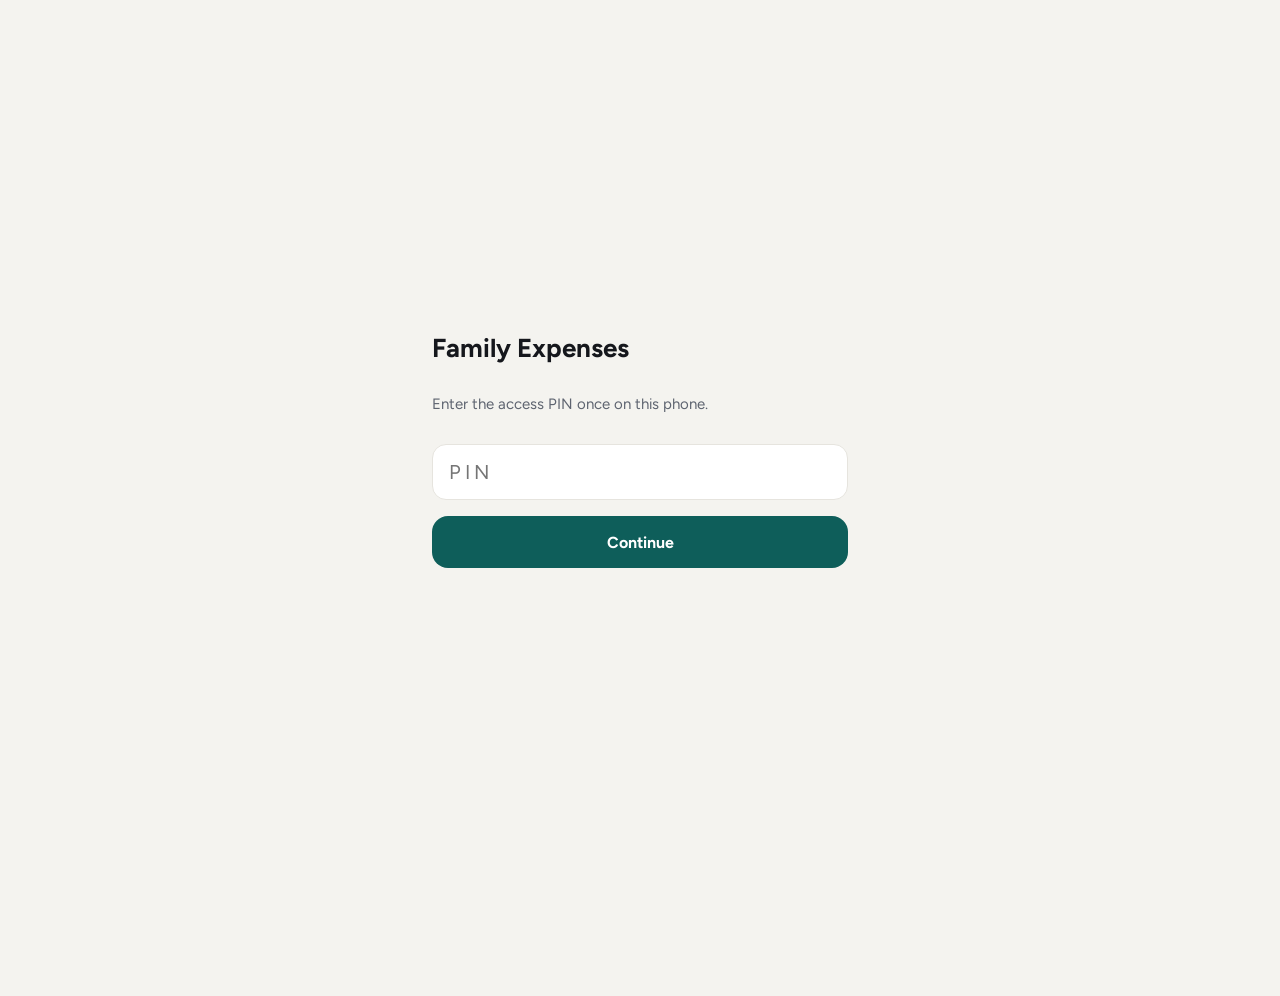
<file: index.html>
<!doctype html>
<html lang="en">
<head>
<meta charset="utf-8">
<meta name="viewport" content="width=device-width, initial-scale=1, viewport-fit=cover">
<title>Expenses</title>
<link rel="manifest" href="manifest.json">
<link rel="apple-touch-icon" href="icon.svg">
<meta name="apple-mobile-web-app-capable" content="yes">
<meta name="apple-mobile-web-app-status-bar-style" content="default">
<meta name="theme-color" content="#F4F3EF" media="(prefers-color-scheme: light)">
<meta name="theme-color" content="#0F1115" media="(prefers-color-scheme: dark)">
<link rel="preconnect" href="https://fonts.googleapis.com">
<link rel="preconnect" href="https://fonts.gstatic.com" crossorigin>
<link href="https://fonts.googleapis.com/css2?family=Bricolage+Grotesque:opsz,wght@12..96,500;12..96,700&family=Figtree:wght@400;500;600;700&display=swap" rel="stylesheet">
<link rel="stylesheet" href="styles.css">
</head>
<body>
<div id="app">
  <main id="view"></main>
  <nav id="nav" class="nav" hidden>
    <a href="#/home" data-tab="home">
      <svg viewBox="0 0 24 24"><path d="M3 11l9-7 9 7v9a1 1 0 0 1-1 1h-5v-6H9v6H4a1 1 0 0 1-1-1z"/></svg>Home</a>
    <a href="#/spending" data-tab="spending">
      <svg viewBox="0 0 24 24"><path d="M4 20V10"/><path d="M10 20V4"/><path d="M16 20v-7"/><path d="M22 20H2"/></svg>Spending</a>
    <a href="#/add" data-tab="add">
      <svg viewBox="0 0 24 24"><circle cx="12" cy="12" r="9"/><path d="M12 8v8"/><path d="M8 12h8"/></svg>Add</a>
    <a href="#/accounts" data-tab="accounts">
      <svg viewBox="0 0 24 24"><rect x="3" y="6" width="18" height="13" rx="2"/><path d="M3 10h18"/><path d="M16 15h2"/></svg>Accounts</a>
  </nav>
  <div id="sheet" class="sheet-wrap" hidden></div>
  <div id="toast" class="toast" hidden></div>
</div>
<script src="config.js"></script>
<script src="app.js"></script>
</body>
</html>
</file>
<file: styles.css>
[hidden] { display: none !important; }
:root {
  --bg: #F4F3EF; --card: #FFFFFF; --ink: #15171C; --sub: #5E6470; --faint: #9A9FA8;
  --line: #E6E4DE; --line2: #F0EEE9; --track: #ECEAE4; --seg: #E9E7E1;
  --hero: #0E3B39; --accent: #0E5E5A; --accent-ink: #0A4845; --accent-bg: #E2F0EF; --accent-line: #CFE3E1;
  --ok: #127A4A; --ok-bg: #E3F3EA; --warn: #8A5200; --warn-bg: #FFF1D9; --neg: #B3261E; --neg-bg: #FFF5F4;
  --bar: #CFE3E1; --scrim: rgba(21,23,28,0.45);
  --num: 'Bricolage Grotesque', Figtree, system-ui, sans-serif;
  color-scheme: light;
}
@media (prefers-color-scheme: dark) {
  :root {
    --bg: #0F1115; --card: #181B21; --ink: #ECEDEF; --sub: #A2A7B1; --faint: #6E737C;
    --line: #262A32; --line2: #20242B; --track: #262A32; --seg: #22262D;
    --hero: #133A38; --accent: #3FB7AE; --accent-ink: #7FD6CE; --accent-bg: #123331; --accent-line: #1E4A47;
    --ok: #5ED3A0; --ok-bg: #16302A; --warn: #F0B44C; --warn-bg: #33280F; --neg: #FF8A80; --neg-bg: #3A1D1B;
    --bar: #1E4A47; --scrim: rgba(0,0,0,0.6);
    color-scheme: dark;
  }
}
* { box-sizing: border-box; -webkit-tap-highlight-color: transparent; }
html, body { margin: 0; background: var(--bg); color: var(--ink); font-family: Figtree, system-ui, sans-serif; font-size: 15px; }
body { min-height: 100vh; }
#app { max-width: 480px; margin: 0 auto; min-height: 100vh; }
#view { padding-bottom: calc(96px + env(safe-area-inset-bottom)); padding-top: env(safe-area-inset-top); }
a { color: var(--accent); text-decoration: none; }
button { font: inherit; color: inherit; cursor: pointer; }
input, select { font: inherit; color: var(--ink); }
.num { font-family: var(--num); font-variant-numeric: tabular-nums; letter-spacing: -0.01em; }
.neg { color: var(--neg); } .pos { color: var(--ok); } .muted { color: var(--sub); }
svg { width: 22px; height: 22px; fill: none; stroke: currentColor; stroke-width: 2; stroke-linecap: round; stroke-linejoin: round; }

/* layout bits */
.pad { padding: 0 16px; }
.head { padding: 20px 20px 0; display: flex; align-items: center; justify-content: space-between; gap: 12px; }
.head h1 { margin: 0; font-size: 26px; font-weight: 700; }
.head .sub { font-size: 14px; color: var(--sub); }
.back { height: 44px; padding: 0 12px 0 6px; display: inline-flex; align-items: center; gap: 2px; font-size: 15px; font-weight: 600; color: var(--accent); background: none; border: none; }
.back svg { width: 20px; height: 20px; }
.label { margin: 20px 20px 8px; font-size: 13px; font-weight: 700; letter-spacing: 0.04em; text-transform: uppercase; color: var(--sub); display: flex; justify-content: space-between; align-items: baseline; }
.label a, .label button { text-transform: none; letter-spacing: 0; font-size: 13px; font-weight: 600; }
.card { margin: 0 16px; background: var(--card); border: 1px solid var(--line); border-radius: 20px; }
.card + .card { margin-top: 12px; }
.card.p { padding: 16px 18px; }
.list > * + * { border-top: 1px solid var(--line); }
.row { min-height: 56px; padding: 10px 14px; display: flex; align-items: center; gap: 12px; width: 100%; background: none; border: none; text-align: left; color: var(--ink); }
.row .grow { flex: 1; min-width: 0; display: flex; flex-direction: column; }
.row .t { font-size: 15px; font-weight: 600; overflow: hidden; text-overflow: ellipsis; white-space: nowrap; }
.row .s { font-size: 12px; color: var(--sub); overflow: hidden; text-overflow: ellipsis; white-space: nowrap; }
.row .amt { font-family: var(--num); font-variant-numeric: tabular-nums; font-size: 15px; font-weight: 700; text-align: right; white-space: nowrap; }
.row .amt small { display: block; font-size: 12px; font-weight: 500; color: var(--sub); }
.chev { color: var(--faint); }
.av { width: 36px; height: 36px; border-radius: 10px; flex: none; display: flex; align-items: center; justify-content: center; font-size: 12px; font-weight: 700; background: #E3EBFA; color: #2A56B0; }
.av.cc { background: #EFE8FA; color: #6440AE; }
.av.wallet { background: var(--ok-bg); color: var(--ok); }
@media (prefers-color-scheme: dark) { .av { background: #1E2A44; color: #8FB0F0; } .av.cc { background: #2A2240; color: #B79CF0; } }
.empty { padding: 28px 20px; text-align: center; color: var(--sub); font-size: 14px; }

/* segmented + chips */
.seg { display: flex; padding: 4px; border-radius: 12px; background: var(--seg); gap: 2px; }
.seg button { flex: 1; height: 36px; border: none; border-radius: 9px; background: transparent; font-size: 14px; font-weight: 600; color: var(--sub); padding: 0 12px; white-space: nowrap; }
.seg button.on { background: var(--card); color: var(--ink); box-shadow: 0 1px 3px rgba(0,0,0,0.12); }
.chips { display: flex; flex-wrap: wrap; gap: 8px; }
.chip { height: 36px; padding: 0 12px; border-radius: 999px; border: 1px solid var(--line); background: var(--card); font-size: 14px; font-weight: 600; white-space: nowrap; }
.chip.on { border: 1.5px solid var(--accent); background: var(--accent-bg); color: var(--accent-ink); }
.chip.more { border-style: dashed; color: var(--sub); font-weight: 500; }
.btn { height: 52px; border-radius: 16px; border: none; background: var(--accent); color: #fff; font-size: 16px; font-weight: 700; width: 100%; display: flex; align-items: center; justify-content: center; gap: 8px; }
@media (prefers-color-scheme: dark) { .btn { color: #06201F; } }
.btn.ghost { background: var(--card); color: var(--accent); border: 1.5px solid var(--accent); }
.btn.small { height: 40px; border-radius: 12px; font-size: 14px; width: auto; padding: 0 14px; }
.btn.warn { background: var(--warn); color: #fff; }
.btn:disabled { opacity: 0.5; }
.pill-btn { height: 40px; padding: 0 14px; border-radius: 12px; border: 1px solid var(--line); background: var(--card); font-size: 14px; font-weight: 600; display: inline-flex; align-items: center; gap: 8px; }
.pill-btn svg { width: 18px; height: 18px; }

/* home */
.greet { padding: 20px 20px 0; display: flex; justify-content: space-between; align-items: center; }
.greet .d { font-size: 13px; color: var(--sub); }
.greet .h { font-size: 20px; font-weight: 700; }
.sync { display: inline-flex; align-items: center; gap: 6px; padding: 6px 10px; border-radius: 999px; font-size: 12px; font-weight: 600; background: var(--ok-bg); color: var(--ok); border: none; }
.sync i { width: 7px; height: 7px; border-radius: 50%; background: currentColor; display: inline-block; }
.sync.busy { background: var(--accent-bg); color: var(--accent-ink); }
.sync.busy i { animation: pulse 1s infinite; }
.sync.wait { background: var(--warn-bg); color: var(--warn); }
@keyframes pulse { 50% { opacity: 0.3; } }
.badge { width: 40px; height: 40px; border-radius: 50%; border: none; color: #fff; font-size: 13px; font-weight: 700; background: var(--accent); }
.badge.ns { background: #7A55C2; }
.hero { margin: 20px 16px 0; padding: 20px; border-radius: 20px; background: var(--hero); color: #fff; }
.hero .l { font-size: 13px; opacity: 0.8; }
.hero .big { font-size: 36px; font-weight: 700; }
.tiles { margin-top: 14px; display: grid; grid-template-columns: 1fr 1fr; gap: 8px; }
.tiles a { padding: 10px 12px; border-radius: 12px; background: rgba(255,255,255,0.10); color: #fff; display: flex; flex-direction: column; gap: 2px; }
.tiles a span:first-child { font-size: 12px; opacity: 0.8; }
.tiles a span:last-child { font-family: var(--num); font-variant-numeric: tabular-nums; font-size: 17px; font-weight: 700; }
.bar { height: 10px; border-radius: 999px; background: var(--track); overflow: hidden; }
.bar > i { display: block; height: 100%; border-radius: 999px; background: var(--accent); }
.bar.thin { height: 4px; }
.kv { display: grid; grid-template-columns: 1fr 1fr; gap: 6px 16px; font-size: 13px; }
.kv span { display: flex; gap: 6px; } .kv b { margin-left: auto; font-family: var(--num); font-weight: 600; }
.stat3 { display: grid; grid-template-columns: repeat(3, 1fr); gap: 8px; }
.stat3 > div { padding: 10px; border-radius: 12px; display: flex; flex-direction: column; gap: 2px; background: var(--warn-bg); }
.stat3 > div.ok { background: var(--ok-bg); }
.stat3 b { font-family: var(--num); font-size: 20px; color: var(--warn); }
.stat3 .ok b { color: var(--ok); }
.stat3 span { font-size: 12px; }
.warnrow { margin: 12px 16px 0; padding: 12px 14px; border-radius: 14px; background: var(--warn-bg); color: var(--warn); display: flex; font-size: 14px; font-weight: 600; }
.warnrow span { flex: 1; }
.cnt { width: 32px; height: 32px; border-radius: 10px; flex: none; display: flex; align-items: center; justify-content: center; font-weight: 700; background: var(--warn-bg); color: var(--warn); }

/* month switcher + bars */
.mswitch { margin: 12px 16px 0; display: flex; align-items: center; justify-content: space-between; }
.mswitch button { width: 44px; height: 44px; border-radius: 12px; border: none; background: var(--card); font-size: 20px; }
.mswitch button:disabled { color: var(--faint); }
.mswitch b { font-size: 17px; }
.bars { height: 118px; display: flex; align-items: flex-end; gap: 8px; }
.bars button { flex: 1; height: 118px; padding: 0; border: none; background: none; display: flex; flex-direction: column; align-items: center; justify-content: flex-end; gap: 6px; }
.bars .v { font-family: var(--num); font-size: 11px; color: var(--sub); }
.bars .b { width: 100%; border-radius: 6px; background: var(--bar); min-height: 2px; }
.bars .m { font-size: 12px; color: var(--sub); }
.bars .on .b { background: var(--accent); }
.bars .on .m { color: var(--ink); font-weight: 700; }
.catrow { padding: 11px 14px; display: flex; flex-direction: column; gap: 6px; width: 100%; background: none; border: none; text-align: left; }
.catrow .top { display: flex; align-items: center; gap: 10px; }
.catrow .n { flex: 1; font-size: 15px; font-weight: 600; }
.catrow .a { font-family: var(--num); font-size: 15px; font-weight: 700; }
.catrow .dl { width: 64px; text-align: right; font-size: 12px; font-weight: 600; color: var(--sub); }
.catrow .dl.up { color: var(--neg); } .catrow .dl.down { color: var(--ok); }
.more-btn { width: 100%; height: 48px; border: none; background: none; font-size: 14px; font-weight: 600; color: var(--accent); }

/* add */
.add { background: var(--card); min-height: 100vh; display: flex; flex-direction: column; padding-bottom: env(safe-area-inset-bottom); }
.add-top { padding: 12px 16px 0; display: flex; align-items: center; justify-content: space-between; gap: 8px; }
.icon-btn { width: 44px; height: 44px; border-radius: 12px; border: none; background: var(--bg); display: flex; align-items: center; justify-content: center; flex: none; }
.icon-btn svg { width: 20px; height: 20px; }
.datebtn { position: relative; height: 44px; padding: 0 12px; border-radius: 12px; border: 1px solid var(--line); background: var(--card); font-size: 14px; font-weight: 600; display: flex; align-items: center; overflow: hidden; }
.datebtn input { position: absolute; inset: 0; opacity: 0; width: 100%; height: 100%; }
.amount { padding: 18px 20px 4px; text-align: center; }
.amount .num { font-size: 50px; font-weight: 700; }
.amount input { width: 100%; text-align: center; border: none; background: transparent; font-size: 16px; color: var(--sub); padding: 6px; outline: none; }
.sec { padding: 10px 16px 0; }
.sec .k { font-size: 12px; font-weight: 700; letter-spacing: 0.04em; text-transform: uppercase; color: var(--sub); margin-bottom: 8px; display: block; }
.keys { padding: 12px 12px 0; display: grid; grid-template-columns: repeat(3, 1fr); gap: 6px; margin-top: auto; }
.keys button { height: 54px; border: none; border-radius: 14px; background: var(--bg); font-family: var(--num); font-size: 24px; font-weight: 600; }
.keys button:active { background: var(--line); }
.add-actions { padding: 12px 16px 20px; display: flex; gap: 8px; }
.del-btn { width: 56px; height: 52px; border-radius: 16px; border: 1px solid #F0C9C6; background: var(--neg-bg); color: var(--neg); display: flex; align-items: center; justify-content: center; flex: none; }

/* accounts */
.grp { margin: 18px 16px 0; }
.grp-h { padding: 0 4px 8px; display: flex; align-items: center; gap: 8px; }
.grp-h i { width: 8px; height: 8px; border-radius: 50%; }
.grp-h span { flex: 1; font-size: 13px; font-weight: 700; letter-spacing: 0.04em; text-transform: uppercase; color: var(--sub); }
.grp-h b { font-family: var(--num); font-size: 15px; }
.grp .card { margin: 0; }
.stripe { width: 10px; height: 36px; border-radius: 4px; flex: none; }
.loan { padding: 16px; display: flex; flex-direction: column; gap: 10px; }
.two { display: grid; grid-template-columns: 1fr 1fr; gap: 8px; }
.two > div { padding: 10px 12px; border-radius: 12px; background: var(--bg); display: flex; flex-direction: column; gap: 2px; }
.two span { font-size: 12px; color: var(--sub); }
.two b { font-family: var(--num); font-size: 16px; }
.mhead { width: 100%; min-height: 56px; padding: 10px 14px; border: none; background: none; display: flex; align-items: center; gap: 10px; text-align: left; }
.mhead .grow { flex: 1; display: flex; flex-direction: column; }
.day { width: 34px; flex: none; display: flex; flex-direction: column; align-items: center; }
.day b { font-family: var(--num); font-size: 16px; }
.day span { font-size: 10px; color: var(--sub); text-transform: uppercase; }
.pending { color: var(--warn) !important; }

/* reconcile */
.check { width: 28px; height: 28px; border-radius: 50%; flex: none; display: flex; align-items: center; justify-content: center; font-size: 14px; font-weight: 700; background: var(--warn-bg); color: var(--warn); }
.check.ok { background: var(--ok-bg); color: var(--ok); }
.field { display: flex; flex-direction: column; gap: 6px; font-size: 13px; color: var(--sub); }
.field input, .field select { height: 48px; padding: 0 14px; border-radius: 12px; border: 1px solid var(--line); background: var(--bg); font-size: 16px; }
.result { padding: 12px; border-radius: 12px; font-size: 14px; font-weight: 600; display: flex; flex-direction: column; gap: 10px; }
.result.ok { background: var(--ok-bg); color: var(--ok); }
.result.bad { background: var(--warn-bg); color: var(--warn); }

/* nav */
.nav { position: fixed; left: 50%; transform: translateX(-50%); bottom: 0; width: 100%; max-width: 480px; background: var(--card); border-top: 1px solid var(--line); display: grid; grid-template-columns: repeat(4, 1fr); padding-bottom: env(safe-area-inset-bottom); z-index: 10; }
.nav a { height: 64px; display: flex; flex-direction: column; align-items: center; justify-content: center; gap: 4px; font-size: 11px; font-weight: 600; color: var(--sub); }
.nav a.on { color: var(--accent); }

/* sheet */
.sheet-wrap { position: fixed; inset: 0; background: var(--scrim); z-index: 20; display: flex; align-items: flex-end; justify-content: center; }
.sheet { width: 100%; max-width: 480px; max-height: 88vh; background: var(--card); border-radius: 24px 24px 0 0; display: flex; flex-direction: column; padding-bottom: env(safe-area-inset-bottom); }
.sheet-h { padding: 16px 16px 8px 20px; display: flex; align-items: center; justify-content: space-between; }
.sheet-h b { font-size: 20px; }
.sheet-body { overflow: auto; padding: 0 16px 16px; display: flex; flex-direction: column; gap: 12px; }
.search { width: 100%; height: 44px; padding: 0 14px; border-radius: 12px; border: 1px solid var(--line); background: var(--bg); font-size: 15px; }
.plain-list { border-top: 1px solid var(--line); margin: 0 -16px; }
.plain-list .row { border-bottom: 1px solid var(--line2); padding: 8px 20px; }

/* toast */
.toast { position: fixed; left: 50%; transform: translateX(-50%); bottom: calc(80px + env(safe-area-inset-bottom)); width: calc(100% - 32px); max-width: 448px; padding: 12px 16px; border-radius: 14px; background: #15171C; color: #fff; display: flex; align-items: center; justify-content: space-between; gap: 12px; font-size: 14px; z-index: 30; box-shadow: 0 8px 24px rgba(0,0,0,0.25); }
.toast button { border: none; background: none; color: #7FD6CE; font-weight: 700; padding: 6px; }

/* pin */
.pin { min-height: 100vh; display: flex; flex-direction: column; justify-content: center; padding: 32px; gap: 16px; }
.pin h1 { margin: 0; font-size: 26px; }
.pin input { height: 56px; padding: 0 16px; border-radius: 14px; border: 1px solid var(--line); background: var(--card); font-size: 20px; letter-spacing: 0.2em; }
.loading { padding: 80px 20px; text-align: center; color: var(--sub); }
.card.row { width: auto; }
a.card { display: block; }
a.card.row { display: flex; }
.card.row { background: var(--card); }
.catrow { color: var(--ink); }
.add-top .seg button { padding: 0 9px; }
.datebtn { flex: none; }

/* signed month bars (category detail) */
.dbars { display: flex; gap: 8px; align-items: stretch; }
.dbars button { flex: 1; padding: 0; border: none; background: none; display: flex; flex-direction: column; align-items: stretch; gap: 0; }
.dbars .v { font-family: var(--num); font-size: 11px; color: var(--sub); text-align: center; height: 18px; }
.dbars .v.pos { color: var(--ok); } .dbars .v.negv { color: var(--neg); }
.dbars .up { display: flex; align-items: flex-end; }
.dbars .down { display: flex; align-items: flex-start; }
.dbars .zero { height: 1px; background: var(--line); }
.dbars i { display: block; width: 100%; opacity: 0.35; }
.dbars .in { background: var(--ok); border-radius: 6px 6px 0 0; }
.dbars .out { background: var(--neg); border-radius: 0 0 6px 6px; }
.dbars .on i { opacity: 1; }
.dbars .m { margin-top: 6px; font-size: 12px; color: var(--sub); text-align: center; }
.dbars .on .m { color: var(--ink); font-weight: 700; }
.legend { display: flex; gap: 16px; font-size: 12px; color: var(--sub); }
.legend span { display: flex; align-items: center; gap: 6px; }
.legend i { width: 10px; height: 10px; border-radius: 3px; display: inline-block; }
.legend .in { background: var(--ok); } .legend .out { background: var(--neg); }
</file>
<file: next/styles.css>
[hidden] { display: none !important; }
:root {
  --bg: #F4F3EF; --card: #FFFFFF; --ink: #15171C; --sub: #5E6470; --faint: #9A9FA8;
  --line: #E6E4DE; --line2: #F0EEE9; --track: #ECEAE4; --seg: #E9E7E1;
  --hero: #0E3B39; --accent: #0E5E5A; --accent-ink: #0A4845; --accent-bg: #E2F0EF; --accent-line: #CFE3E1;
  --ok: #127A4A; --ok-bg: #E3F3EA; --warn: #8A5200; --warn-bg: #FFF1D9; --neg: #B3261E; --neg-bg: #FFF5F4;
  --bar: #CFE3E1; --scrim: rgba(21,23,28,0.45);
  --num: 'Bricolage Grotesque', Figtree, system-ui, sans-serif;
  color-scheme: light;
}
@media (prefers-color-scheme: dark) {
  :root {
    --bg: #0F1115; --card: #181B21; --ink: #ECEDEF; --sub: #A2A7B1; --faint: #6E737C;
    --line: #262A32; --line2: #20242B; --track: #262A32; --seg: #22262D;
    --hero: #133A38; --accent: #3FB7AE; --accent-ink: #7FD6CE; --accent-bg: #123331; --accent-line: #1E4A47;
    --ok: #5ED3A0; --ok-bg: #16302A; --warn: #F0B44C; --warn-bg: #33280F; --neg: #FF8A80; --neg-bg: #3A1D1B;
    --bar: #1E4A47; --scrim: rgba(0,0,0,0.6);
    color-scheme: dark;
  }
}
* { box-sizing: border-box; -webkit-tap-highlight-color: transparent; }
html, body { margin: 0; background: var(--bg); color: var(--ink); font-family: Figtree, system-ui, sans-serif; font-size: 15px; }
body { min-height: 100vh; }
#app { max-width: 480px; margin: 0 auto; min-height: 100vh; }
#view { padding-bottom: calc(96px + env(safe-area-inset-bottom)); padding-top: env(safe-area-inset-top); }
a { color: var(--accent); text-decoration: none; }
button { font: inherit; color: inherit; cursor: pointer; }
input, select { font: inherit; color: var(--ink); }
.num { font-family: var(--num); font-variant-numeric: tabular-nums; letter-spacing: -0.01em; }
.neg { color: var(--neg); } .pos { color: var(--ok); } .muted { color: var(--sub); }
svg { width: 22px; height: 22px; fill: none; stroke: currentColor; stroke-width: 2; stroke-linecap: round; stroke-linejoin: round; }

/* layout bits */
.pad { padding: 0 16px; }
.head { padding: 20px 20px 0; display: flex; align-items: center; justify-content: space-between; gap: 12px; }
.head h1 { margin: 0; font-size: 26px; font-weight: 700; }
.head .sub { font-size: 14px; color: var(--sub); }
.back { height: 44px; padding: 0 12px 0 6px; display: inline-flex; align-items: center; gap: 2px; font-size: 15px; font-weight: 600; color: var(--accent); background: none; border: none; }
.back svg { width: 20px; height: 20px; }
.label { margin: 20px 20px 8px; font-size: 13px; font-weight: 700; letter-spacing: 0.04em; text-transform: uppercase; color: var(--sub); display: flex; justify-content: space-between; align-items: baseline; }
.label a, .label button { text-transform: none; letter-spacing: 0; font-size: 13px; font-weight: 600; }
.card { margin: 0 16px; background: var(--card); border: 1px solid var(--line); border-radius: 20px; }
.card + .card { margin-top: 12px; }
.card.p { padding: 16px 18px; }
.list > * + * { border-top: 1px solid var(--line); }
.row { min-height: 56px; padding: 10px 14px; display: flex; align-items: center; gap: 12px; width: 100%; background: none; border: none; text-align: left; color: var(--ink); }
.row .grow { flex: 1; min-width: 0; display: flex; flex-direction: column; }
.row .t { font-size: 15px; font-weight: 600; overflow: hidden; text-overflow: ellipsis; white-space: nowrap; }
.row .s { font-size: 12px; color: var(--sub); overflow: hidden; text-overflow: ellipsis; white-space: nowrap; }
.row .amt { font-family: var(--num); font-variant-numeric: tabular-nums; font-size: 15px; font-weight: 700; text-align: right; white-space: nowrap; }
.row .amt small { display: block; font-size: 12px; font-weight: 500; color: var(--sub); }
.chev { color: var(--faint); }
.av { width: 36px; height: 36px; border-radius: 10px; flex: none; display: flex; align-items: center; justify-content: center; font-size: 12px; font-weight: 700; background: #E3EBFA; color: #2A56B0; }
.av.cc { background: #EFE8FA; color: #6440AE; }
.av.wallet { background: var(--ok-bg); color: var(--ok); }
@media (prefers-color-scheme: dark) { .av { background: #1E2A44; color: #8FB0F0; } .av.cc { background: #2A2240; color: #B79CF0; } }
.empty { padding: 28px 20px; text-align: center; color: var(--sub); font-size: 14px; }

/* segmented + chips */
.seg { display: flex; padding: 4px; border-radius: 12px; background: var(--seg); gap: 2px; }
.seg button { flex: 1; height: 36px; border: none; border-radius: 9px; background: transparent; font-size: 14px; font-weight: 600; color: var(--sub); padding: 0 12px; white-space: nowrap; }
.seg button.on { background: var(--card); color: var(--ink); box-shadow: 0 1px 3px rgba(0,0,0,0.12); }
.chips { display: flex; flex-wrap: wrap; gap: 8px; }
.chip { height: 36px; padding: 0 12px; border-radius: 999px; border: 1px solid var(--line); background: var(--card); font-size: 14px; font-weight: 600; white-space: nowrap; }
.chip.on { border: 1.5px solid var(--accent); background: var(--accent-bg); color: var(--accent-ink); }
.chip.more { border-style: dashed; color: var(--sub); font-weight: 500; }
.btn { height: 52px; border-radius: 16px; border: none; background: var(--accent); color: #fff; font-size: 16px; font-weight: 700; width: 100%; display: flex; align-items: center; justify-content: center; gap: 8px; }
@media (prefers-color-scheme: dark) { .btn { color: #06201F; } }
.btn.ghost { background: var(--card); color: var(--accent); border: 1.5px solid var(--accent); }
.btn.small { height: 40px; border-radius: 12px; font-size: 14px; width: auto; padding: 0 14px; }
.btn.warn { background: var(--warn); color: #fff; }
.btn:disabled { opacity: 0.5; }
.pill-btn { height: 40px; padding: 0 14px; border-radius: 12px; border: 1px solid var(--line); background: var(--card); font-size: 14px; font-weight: 600; display: inline-flex; align-items: center; gap: 8px; }
.pill-btn svg { width: 18px; height: 18px; }

/* home */
.greet { padding: 20px 20px 0; display: flex; justify-content: space-between; align-items: center; }
.greet .d { font-size: 13px; color: var(--sub); }
.greet .h { font-size: 20px; font-weight: 700; }
.sync { display: inline-flex; align-items: center; gap: 6px; padding: 6px 10px; border-radius: 999px; font-size: 12px; font-weight: 600; background: var(--ok-bg); color: var(--ok); border: none; }
.sync i { width: 7px; height: 7px; border-radius: 50%; background: currentColor; display: inline-block; }
.sync.busy { background: var(--accent-bg); color: var(--accent-ink); }
.sync.busy i { animation: pulse 1s infinite; }
.sync.wait { background: var(--warn-bg); color: var(--warn); }
@keyframes pulse { 50% { opacity: 0.3; } }
.badge { width: 40px; height: 40px; border-radius: 50%; border: none; color: #fff; font-size: 13px; font-weight: 700; background: var(--accent); }
.badge.ns { background: #7A55C2; }
.hero { margin: 20px 16px 0; padding: 20px; border-radius: 20px; background: var(--hero); color: #fff; }
.hero .l { font-size: 13px; opacity: 0.8; }
.hero .big { font-size: 36px; font-weight: 700; }
.tiles { margin-top: 14px; display: grid; grid-template-columns: 1fr 1fr; gap: 8px; }
.tiles a { padding: 10px 12px; border-radius: 12px; background: rgba(255,255,255,0.10); color: #fff; display: flex; flex-direction: column; gap: 2px; }
.tiles a span:first-child { font-size: 12px; opacity: 0.8; }
.tiles a span:last-child { font-family: var(--num); font-variant-numeric: tabular-nums; font-size: 17px; font-weight: 700; }
.bar { height: 10px; border-radius: 999px; background: var(--track); overflow: hidden; }
.bar > i { display: block; height: 100%; border-radius: 999px; background: var(--accent); }
.bar.thin { height: 4px; }
.kv { display: grid; grid-template-columns: 1fr 1fr; gap: 6px 16px; font-size: 13px; }
.kv span { display: flex; gap: 6px; } .kv b { margin-left: auto; font-family: var(--num); font-weight: 600; }
.stat3 { display: grid; grid-template-columns: repeat(3, 1fr); gap: 8px; }
.stat3 > div { padding: 10px; border-radius: 12px; display: flex; flex-direction: column; gap: 2px; background: var(--warn-bg); }
.stat3 > div.ok { background: var(--ok-bg); }
.stat3 b { font-family: var(--num); font-size: 20px; color: var(--warn); }
.stat3 .ok b { color: var(--ok); }
.stat3 span { font-size: 12px; }
.warnrow { margin: 12px 16px 0; padding: 12px 14px; border-radius: 14px; background: var(--warn-bg); color: var(--warn); display: flex; font-size: 14px; font-weight: 600; }
.warnrow span { flex: 1; }
.cnt { width: 32px; height: 32px; border-radius: 10px; flex: none; display: flex; align-items: center; justify-content: center; font-weight: 700; background: var(--warn-bg); color: var(--warn); }

/* month switcher + bars */
.mswitch { margin: 12px 16px 0; display: flex; align-items: center; justify-content: space-between; }
.mswitch button { width: 44px; height: 44px; border-radius: 12px; border: none; background: var(--card); font-size: 20px; }
.mswitch button:disabled { color: var(--faint); }
.mswitch b { font-size: 17px; }
.bars { height: 118px; display: flex; align-items: flex-end; gap: 8px; }
.bars button { flex: 1; height: 118px; padding: 0; border: none; background: none; display: flex; flex-direction: column; align-items: center; justify-content: flex-end; gap: 6px; }
.bars .v { font-family: var(--num); font-size: 11px; color: var(--sub); }
.bars .b { width: 100%; border-radius: 6px; background: var(--bar); min-height: 2px; }
.bars .m { font-size: 12px; color: var(--sub); }
.bars .on .b { background: var(--accent); }
.bars .on .m { color: var(--ink); font-weight: 700; }
.catrow { padding: 11px 14px; display: flex; flex-direction: column; gap: 6px; width: 100%; background: none; border: none; text-align: left; }
.catrow .top { display: flex; align-items: center; gap: 10px; }
.catrow .n { flex: 1; font-size: 15px; font-weight: 600; }
.catrow .a { font-family: var(--num); font-size: 15px; font-weight: 700; }
.catrow .dl { width: 64px; text-align: right; font-size: 12px; font-weight: 600; color: var(--sub); }
.catrow .dl.up { color: var(--neg); } .catrow .dl.down { color: var(--ok); }
.more-btn { width: 100%; height: 48px; border: none; background: none; font-size: 14px; font-weight: 600; color: var(--accent); }

/* add */
.add { background: var(--card); min-height: 100vh; display: flex; flex-direction: column; padding-bottom: env(safe-area-inset-bottom); }
.add-top { padding: 12px 16px 0; display: flex; align-items: center; justify-content: space-between; gap: 8px; }
.icon-btn { width: 44px; height: 44px; border-radius: 12px; border: none; background: var(--bg); display: flex; align-items: center; justify-content: center; flex: none; }
.icon-btn svg { width: 20px; height: 20px; }
.datebtn { position: relative; height: 44px; padding: 0 12px; border-radius: 12px; border: 1px solid var(--line); background: var(--card); font-size: 14px; font-weight: 600; display: flex; align-items: center; overflow: hidden; }
.datebtn input { position: absolute; inset: 0; opacity: 0; width: 100%; height: 100%; }
.amount { padding: 18px 20px 4px; text-align: center; }
.amount .num { font-size: 50px; font-weight: 700; }
.amount input { width: 100%; text-align: center; border: none; background: transparent; font-size: 16px; color: var(--sub); padding: 6px; outline: none; }
.sec { padding: 10px 16px 0; }
.sec .k { font-size: 12px; font-weight: 700; letter-spacing: 0.04em; text-transform: uppercase; color: var(--sub); margin-bottom: 8px; display: block; }
.keys { padding: 12px 12px 0; display: grid; grid-template-columns: repeat(3, 1fr); gap: 6px; margin-top: auto; }
.keys button { height: 54px; border: none; border-radius: 14px; background: var(--bg); font-family: var(--num); font-size: 24px; font-weight: 600; }
.keys button:active { background: var(--line); }
.add-actions { padding: 12px 16px 20px; display: flex; gap: 8px; }
.del-btn { width: 56px; height: 52px; border-radius: 16px; border: 1px solid #F0C9C6; background: var(--neg-bg); color: var(--neg); display: flex; align-items: center; justify-content: center; flex: none; }

/* accounts */
.grp { margin: 18px 16px 0; }
.grp-h { padding: 0 4px 8px; display: flex; align-items: center; gap: 8px; }
.grp-h i { width: 8px; height: 8px; border-radius: 50%; }
.grp-h span { flex: 1; font-size: 13px; font-weight: 700; letter-spacing: 0.04em; text-transform: uppercase; color: var(--sub); }
.grp-h b { font-family: var(--num); font-size: 15px; }
.grp .card { margin: 0; }
.stripe { width: 10px; height: 36px; border-radius: 4px; flex: none; }
.loan { padding: 16px; display: flex; flex-direction: column; gap: 10px; }
.two { display: grid; grid-template-columns: 1fr 1fr; gap: 8px; }
.two > div { padding: 10px 12px; border-radius: 12px; background: var(--bg); display: flex; flex-direction: column; gap: 2px; }
.two span { font-size: 12px; color: var(--sub); }
.two b { font-family: var(--num); font-size: 16px; }
.mhead { width: 100%; min-height: 56px; padding: 10px 14px; border: none; background: none; display: flex; align-items: center; gap: 10px; text-align: left; }
.mhead .grow { flex: 1; display: flex; flex-direction: column; }
.day { width: 34px; flex: none; display: flex; flex-direction: column; align-items: center; }
.day b { font-family: var(--num); font-size: 16px; }
.day span { font-size: 10px; color: var(--sub); text-transform: uppercase; }
.pending { color: var(--warn) !important; }

/* reconcile */
.check { width: 28px; height: 28px; border-radius: 50%; flex: none; display: flex; align-items: center; justify-content: center; font-size: 14px; font-weight: 700; background: var(--warn-bg); color: var(--warn); }
.check.ok { background: var(--ok-bg); color: var(--ok); }
.field { display: flex; flex-direction: column; gap: 6px; font-size: 13px; color: var(--sub); }
.field input, .field select { height: 48px; padding: 0 14px; border-radius: 12px; border: 1px solid var(--line); background: var(--bg); font-size: 16px; }
.result { padding: 12px; border-radius: 12px; font-size: 14px; font-weight: 600; display: flex; flex-direction: column; gap: 10px; }
.result.ok { background: var(--ok-bg); color: var(--ok); }
.result.bad { background: var(--warn-bg); color: var(--warn); }

/* nav */
.nav { position: fixed; left: 50%; transform: translateX(-50%); bottom: 0; width: 100%; max-width: 480px; background: var(--card); border-top: 1px solid var(--line); display: grid; grid-template-columns: repeat(4, 1fr); padding-bottom: env(safe-area-inset-bottom); z-index: 10; }
.nav a { height: 64px; display: flex; flex-direction: column; align-items: center; justify-content: center; gap: 4px; font-size: 11px; font-weight: 600; color: var(--sub); }
.nav a.on { color: var(--accent); }

/* sheet */
.sheet-wrap { position: fixed; inset: 0; background: var(--scrim); z-index: 20; display: flex; align-items: flex-end; justify-content: center; }
.sheet { width: 100%; max-width: 480px; max-height: 88vh; background: var(--card); border-radius: 24px 24px 0 0; display: flex; flex-direction: column; padding-bottom: env(safe-area-inset-bottom); }
.sheet-h { padding: 16px 16px 8px 20px; display: flex; align-items: center; justify-content: space-between; }
.sheet-h b { font-size: 20px; }
.sheet-body { overflow: auto; padding: 0 16px 16px; display: flex; flex-direction: column; gap: 12px; }
.search { width: 100%; height: 44px; padding: 0 14px; border-radius: 12px; border: 1px solid var(--line); background: var(--bg); font-size: 15px; }
.plain-list { border-top: 1px solid var(--line); margin: 0 -16px; }
.plain-list .row { border-bottom: 1px solid var(--line2); padding: 8px 20px; }

/* toast */
.toast { position: fixed; left: 50%; transform: translateX(-50%); bottom: calc(80px + env(safe-area-inset-bottom)); width: calc(100% - 32px); max-width: 448px; padding: 12px 16px; border-radius: 14px; background: #15171C; color: #fff; display: flex; align-items: center; justify-content: space-between; gap: 12px; font-size: 14px; z-index: 30; box-shadow: 0 8px 24px rgba(0,0,0,0.25); }
.toast button { border: none; background: none; color: #7FD6CE; font-weight: 700; padding: 6px; }

/* pin */
.pin { min-height: 100vh; display: flex; flex-direction: column; justify-content: center; padding: 32px; gap: 16px; }
.pin h1 { margin: 0; font-size: 26px; }
.pin input { height: 56px; padding: 0 16px; border-radius: 14px; border: 1px solid var(--line); background: var(--card); font-size: 20px; letter-spacing: 0.2em; }
.loading { padding: 80px 20px; text-align: center; color: var(--sub); }
.card.row { width: auto; }
a.card { display: block; }
a.card.row { display: flex; }
.card.row { background: var(--card); }
.catrow { color: var(--ink); }
.add-top .seg button { padding: 0 9px; }
.datebtn { flex: none; }
</file>
